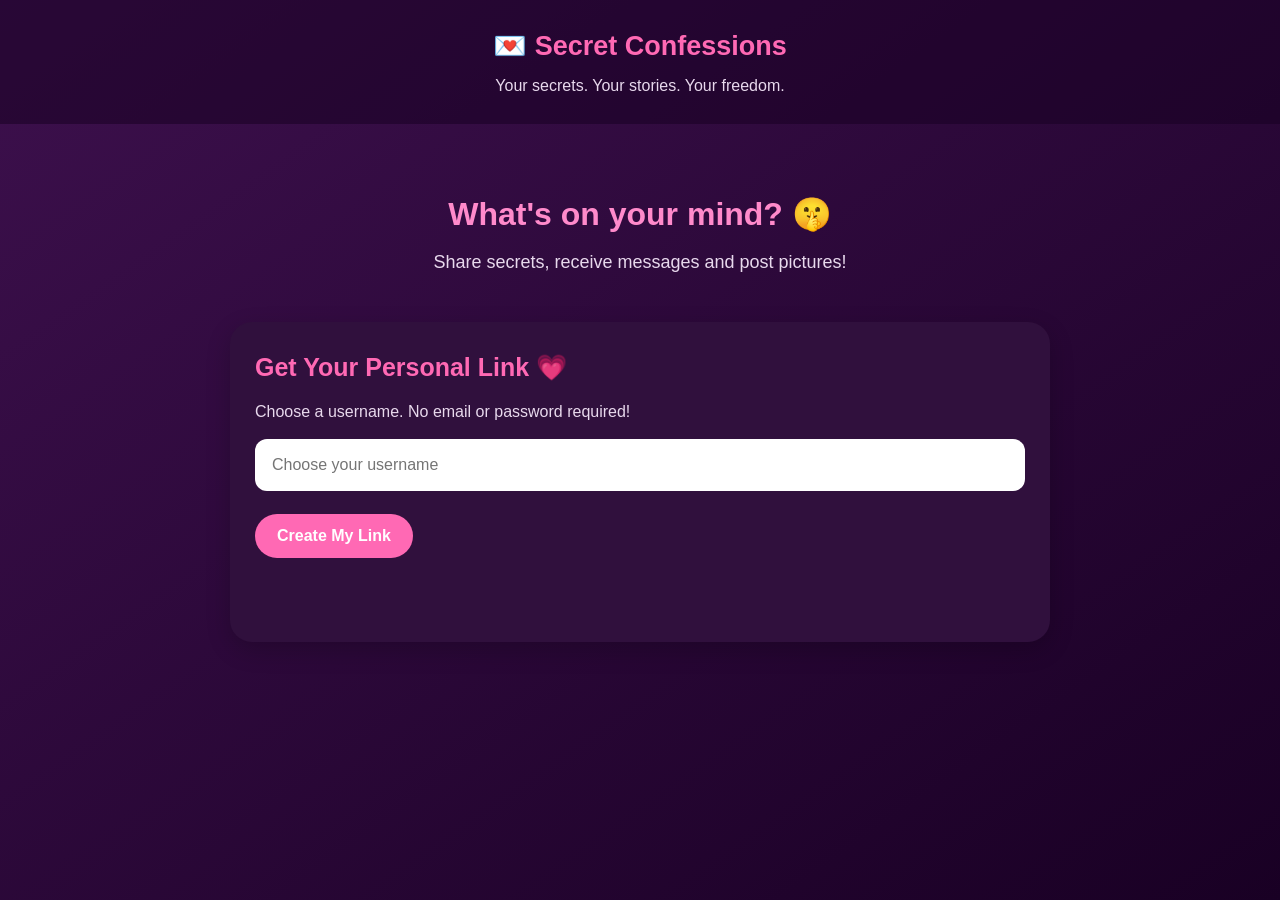
<file: index.html>
<!DOCTYPE html>
<html lang="en">
<head>
    <meta charset="UTF-8">
    <meta name="viewport" content="width=device-width, initial-scale=1.0">
    <meta name="theme-color" content="#250b35">
    <title>Secret Confessions 💌</title>
    <link rel="stylesheet" href="style.css">
</head>

<body>

<header>
    <h2>💌 Secret Confessions</h2>
    <p>Your secrets. Your stories. Your freedom.</p>
</header>

<main>

    <!-- PERSONAL LINK PAGE -->
    <section id="publicLinkPage" class="panel hidden">

        <h1 id="recipientHeading">Welcome! 💗</h1>

        <h2>📸 Pictures published by this person</h2>
        <div id="personalPostsList"></div>

        <h2>Send an anonymous message 🤫</h2>
        <p>No account needed. Your message is anonymous.</p>

        <textarea
            id="anonymousMessage"
            maxlength="2000"
            placeholder="Write your message..."
        ></textarea>

        <button id="sendAnonymousBtn">
            Send anonymously
        </button>

        <p id="anonymousStatus" class="status"></p>

        <hr>

        <h2>💗 Want to receive anonymous messages too?</h2>
        <p>Create your own personal link for free!</p>

        <input
            type="text"
            id="visitorUsername"
            placeholder="Choose your own username"
            maxlength="20"
        >

        <button id="createVisitorAccountBtn">
            Create My Own Personal Link
        </button>

        <p id="visitorAccountStatus" class="status"></p>

    </section>


    <!-- HOME PAGE -->
    <section id="homePage">

        <section class="welcome">
            <h1>What's on your mind? 🤫</h1>
            <p>Share secrets, receive messages and post pictures!</p>
        </section>


        <!-- CREATE PERSONAL LINK -->
        <section class="panel">

            <h2>Get Your Personal Link 💗</h2>
            <p>Choose a username. No email or password required!</p>

            <div id="authForms">

                <input
                    type="text"
                    id="username"
                    placeholder="Choose your username"
                    maxlength="20"
                >

                <button id="signupBtn">
                    Create My Link
                </button>

                <p id="authStatus" class="status"></p>

            </div>


            <!--
</file>
<file: style.css>
/* =================================
   SECRET CONFESSIONS - MAIN STYLE
================================= */

* {
    margin: 0;
    padding: 0;
    box-sizing: border-box;
}

:root {
    --background: #190024;
    --panel: #30103d;
    --panel-light: #451b52;
    --pink: #ff69b4;
    --pink-light: #ff8acb;
    --white: #ffffff;
    --yellow: #ffd166;
    --muted: #e8d9ed;
}

body {
    min-height: 100vh;
    font-family: Arial, sans-serif;
    background: linear-gradient(145deg, #3d104d, #190024);
    color: var(--white);
    line-height: 1.6;
    overflow-wrap: anywhere;
}

/* HEADER */

header {
    text-align: center;
    padding: 25px 15px;
    background: rgba(25, 0, 36, 0.55);
}

header h2 {
    color: var(--pink);
    font-size: 27px;
}

header p {
    color: var(--muted);
    margin-top: 5px;
}

/* MAIN CONTENT */

main {
    width: 100%;
    max-width: 850px;
    margin: 25px auto;
    padding: 15px;
}

/* WELCOME SECTION */

.welcome {
    text-align: center;
    padding: 25px 15px;
    margin-bottom: 20px;
}

.welcome h1 {
    color: var(--pink-light);
    font-size: 32px;
    margin-bottom: 8px;
}

.welcome p {
    font-size: 18px;
    color: var(--muted);
}

/* PANELS */

.panel {
    background: var(--panel);
    padding: 25px;
    margin: 20px 0;
    border-radius: 22px;
    box-shadow: 0 8px 25px rgba(0, 0, 0, 0.2);
}

.panel h1,
.panel h2 {
    color: var(--pink);
    margin-bottom: 12px;
}

.panel h1 {
    font-size: 30px;
}

.panel h2 {
    font-size: 25px;
}

.panel p {
    color: var(--muted);
    margin-bottom: 15px;
}

/* HIDDEN ELEMENTS */

.hidden {
    display: none !important;
}

/* INPUTS */

input,
textarea {
    display: block;
    width: 100%;
    padding: 15px;
    margin: 15px 0;
    border: 2px solid transparent;
    border-radius: 12px;
    background: #ffffff;
    color: #222222;
    font-family: Arial, sans-serif;
    font-size: 16px;
}

textarea {
    min-height: 120px;
    resize: vertical;
}

input:focus,
textarea:focus {
    outline: none;
    border-color: var(--pink);
}

input[type="file"] {
    background: #f5eaf7;
    color: #222222;
}

input[readonly] {
    background: #f1e8f4;
}

/* LABELS */

label {
    display: block;
    margin-top: 12px;
    color: var(--muted);
    font-weight: bold;
}

/* BUTTONS */

button {
    display: inline-block;
    padding: 13px 22px;
    margin: 8px 5px 8px 0;
    border: none;
    border-radius: 35px;
    background: var(--pink);
    color: white;
    font-size: 16px;
    font-weight: bold;
    cursor: pointer;
    transition: background 0.2s, transform 0.2s;
}

button:hover {
    background: var(--pink-light);
    transform: translateY(-2px);
}

button:active {
    transform: scale(0.98);
}

button:disabled {
    opacity: 0.6;
    cursor: not-allowed;
    transform: none;
}

/* STATUS MESSAGES */

.status {
    min-height: 24px;
    margin-top: 12px;
    font-weight: bold;
    color: var(--yellow);
}

hr {
    border: 0;
    border-top: 1px solid rgba(255, 255, 255, 0.2);
    margin: 25px 0;
}

/* ACCOUNT PANEL */

#accountPanel {
    margin-top: 20px;
}

#welcomeUser {
    color: var(--pink-light);
    font-size: 20px;
    font-weight: bold;
}

/* POSTS AND INBOX CARDS */

.post-card {
    background: var(--panel-light);
    padding: 18px;
    margin: 18px 0;
    border-radius: 16px;
    overflow: hidden;
}

.post-card p {
    white-space: pre-wrap;
    overflow-wrap: anywhere;
}

.post-card img {
    display: block;
    width: 100%;
    max-height: 450px;
    object-fit: contain;
    border-radius: 12px;
    margin-bottom: 15px;
    background: #190024;
}

.post-card small {
    display: block;
    color: #d8bfdc;
    margin: 10px 0;
}

/* COMMENTS */

.comment {
    background: rgba(25, 0, 36, 0.45);
    padding: 12px;
    margin: 10px 0;
    border-radius: 10px;
}

.comment p {
    margin-bottom: 5px;
}

/* FOOTER */

footer {
    text-align: center;
    padding: 25px 15px;
    color: var(--muted);
    background: rgba(25, 0, 36, 0.65);
    margin-top: 35px;
}

/* MOBILE RESPONSIVENESS */

@media (max-width: 600px) {

    main {
        padding: 10px;
        margin: 15px auto;
    }

    .panel {
        padding: 20px;
        border-radius: 18px;
    }

    .welcome h1 {
        font-size: 27px;
    }

    .welcome p {
        font-size: 16px;
    }

    .panel h1 {
        font-size: 26px;
    }

    .panel h2 {
        font-size: 22px;
    }

    button {
        max-width: 100%;
        padding: 12px 18px;
    }
}
</file>
